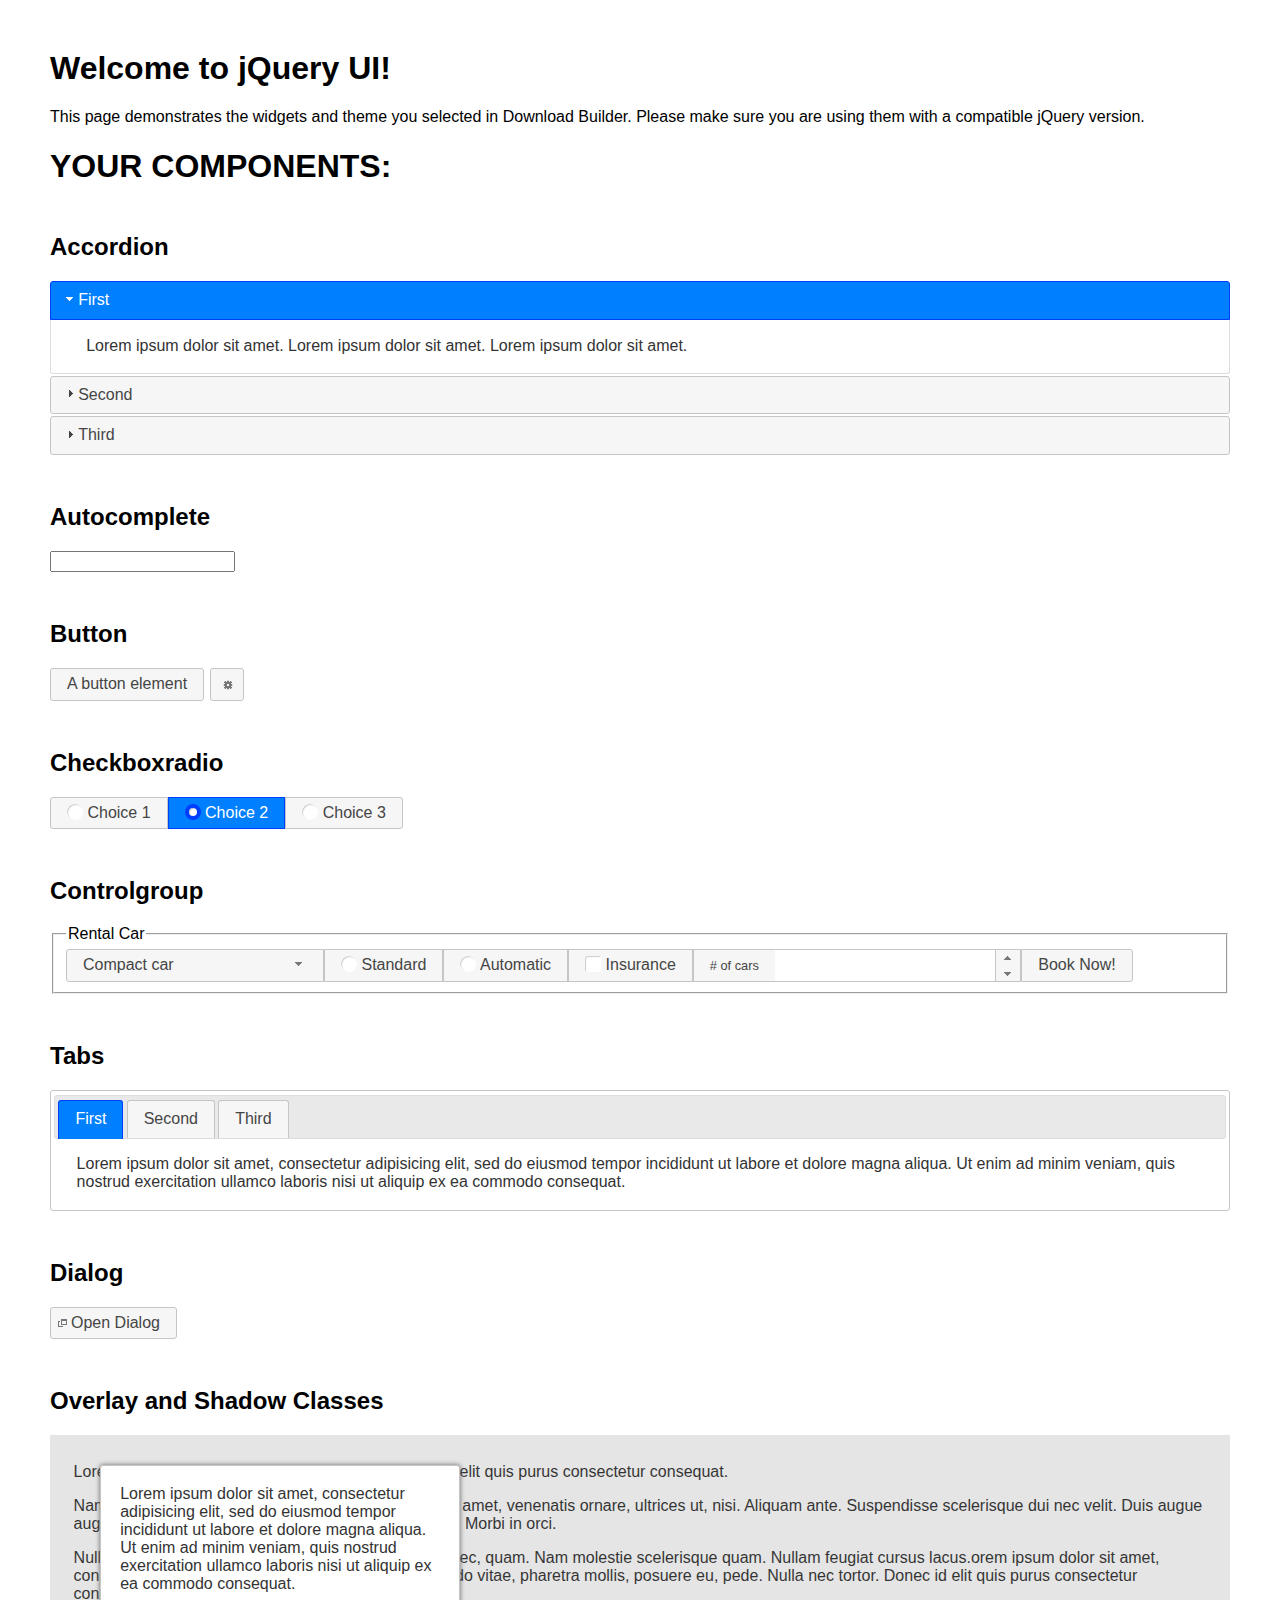
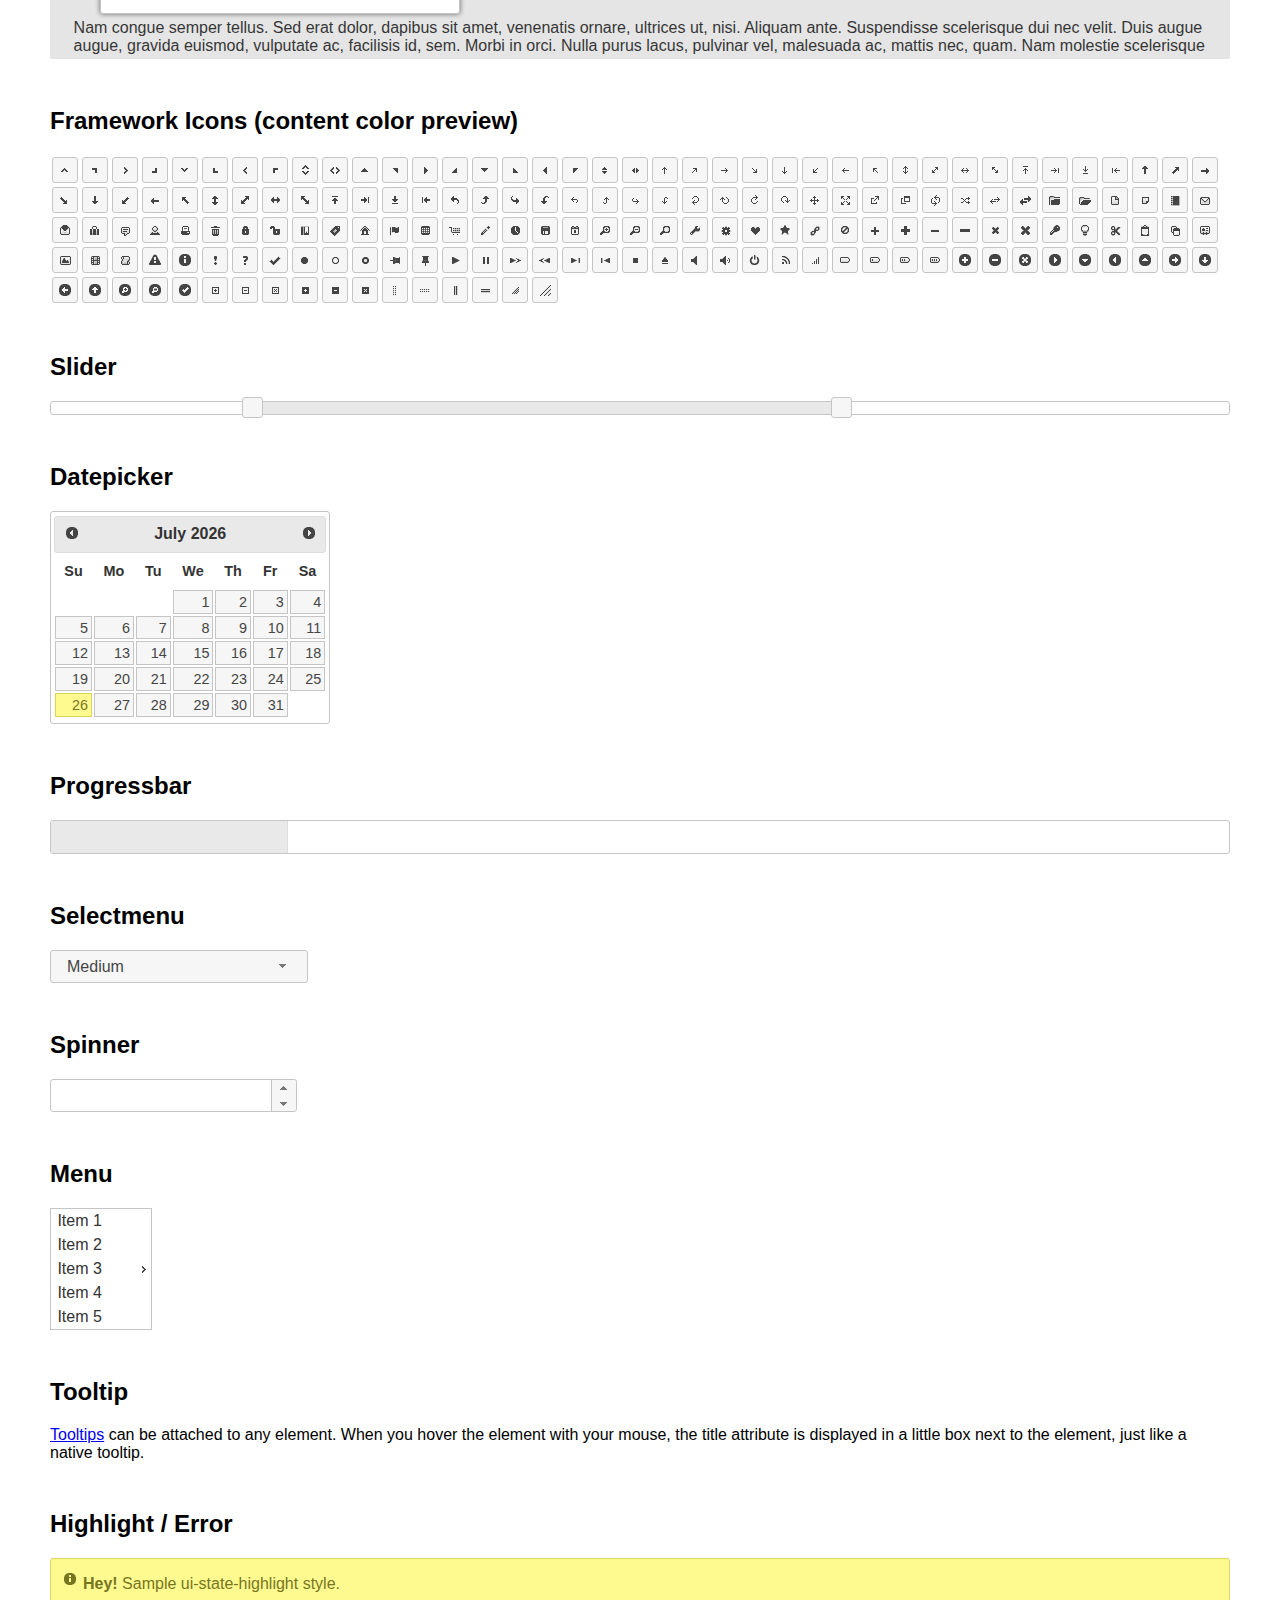
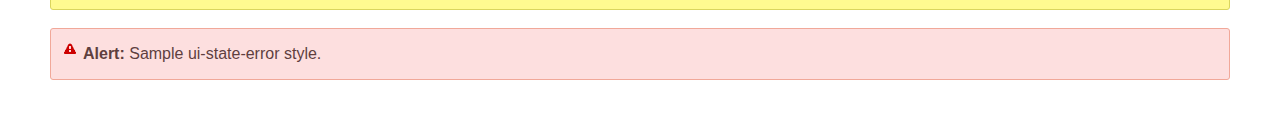
<file: docs/jquery-ui-1.12.1.custom/index.html>
<!doctype html>
<html lang="us">
<head>
	<meta charset="utf-8">
	<title>jQuery UI Example Page</title>
	<link href="jquery-ui.css" rel="stylesheet">
	<style>
	body{
		font-family: "Trebuchet MS", sans-serif;
		margin: 50px;
	}
	.demoHeaders {
		margin-top: 2em;
	}
	#dialog-link {
		padding: .4em 1em .4em 20px;
		text-decoration: none;
		position: relative;
	}
	#dialog-link span.ui-icon {
		margin: 0 5px 0 0;
		position: absolute;
		left: .2em;
		top: 50%;
		margin-top: -8px;
	}
	#icons {
		margin: 0;
		padding: 0;
	}
	#icons li {
		margin: 2px;
		position: relative;
		padding: 4px 0;
		cursor: pointer;
		float: left;
		list-style: none;
	}
	#icons span.ui-icon {
		float: left;
		margin: 0 4px;
	}
	.fakewindowcontain .ui-widget-overlay {
		position: absolute;
	}
	select {
		width: 200px;
	}
	</style>
</head>
<body>

<h1>Welcome to jQuery UI!</h1>

<div class="ui-widget">
	<p>This page demonstrates the widgets and theme you selected in Download Builder. Please make sure you are using them with a compatible jQuery version.</p>
</div>

<h1>YOUR COMPONENTS:</h1>


<!-- Accordion -->
<h2 class="demoHeaders">Accordion</h2>
<div id="accordion">
	<h3>First</h3>
	<div>Lorem ipsum dolor sit amet. Lorem ipsum dolor sit amet. Lorem ipsum dolor sit amet.</div>
	<h3>Second</h3>
	<div>Phasellus mattis tincidunt nibh.</div>
	<h3>Third</h3>
	<div>Nam dui erat, auctor a, dignissim quis.</div>
</div>



<!-- Autocomplete -->
<h2 class="demoHeaders">Autocomplete</h2>
<div>
	<input id="autocomplete" title="type &quot;a&quot;">
</div>



<!-- Button -->
<h2 class="demoHeaders">Button</h2>
<button id="button">A button element</button>
<button id="button-icon">An icon-only button</button>



<!-- Checkboxradio -->
<h2 class="demoHeaders">Checkboxradio</h2>
<form style="margin-top: 1em;">
	<div id="radioset">
		<input type="radio" id="radio1" name="radio"><label for="radio1">Choice 1</label>
		<input type="radio" id="radio2" name="radio" checked="checked"><label for="radio2">Choice 2</label>
		<input type="radio" id="radio3" name="radio"><label for="radio3">Choice 3</label>
	</div>
</form>



<!-- Controlgroup -->
<h2 class="demoHeaders">Controlgroup</h2>
<fieldset>
	<legend>Rental Car</legend>
	<div id="controlgroup">
		<select id="car-type">
			<option>Compact car</option>
			<option>Midsize car</option>
			<option>Full size car</option>
			<option>SUV</option>
			<option>Luxury</option>
			<option>Truck</option>
			<option>Van</option>
		</select>
		<label for="transmission-standard">Standard</label>
		<input type="radio" name="transmission" id="transmission-standard">
		<label for="transmission-automatic">Automatic</label>
		<input type="radio" name="transmission" id="transmission-automatic">
		<label for="insurance">Insurance</label>
		<input type="checkbox" name="insurance" id="insurance">
		<label for="horizontal-spinner" class="ui-controlgroup-label"># of cars</label>
		<input id="horizontal-spinner" class="ui-spinner-input">
		<button>Book Now!</button>
	</div>
</fieldset>



<!-- Tabs -->
<h2 class="demoHeaders">Tabs</h2>
<div id="tabs">
	<ul>
		<li><a href="#tabs-1">First</a></li>
		<li><a href="#tabs-2">Second</a></li>
		<li><a href="#tabs-3">Third</a></li>
	</ul>
	<div id="tabs-1">Lorem ipsum dolor sit amet, consectetur adipisicing elit, sed do eiusmod tempor incididunt ut labore et dolore magna aliqua. Ut enim ad minim veniam, quis nostrud exercitation ullamco laboris nisi ut aliquip ex ea commodo consequat.</div>
	<div id="tabs-2">Phasellus mattis tincidunt nibh. Cras orci urna, blandit id, pretium vel, aliquet ornare, felis. Maecenas scelerisque sem non nisl. Fusce sed lorem in enim dictum bibendum.</div>
	<div id="tabs-3">Nam dui erat, auctor a, dignissim quis, sollicitudin eu, felis. Pellentesque nisi urna, interdum eget, sagittis et, consequat vestibulum, lacus. Mauris porttitor ullamcorper augue.</div>
</div>



<h2 class="demoHeaders">Dialog</h2>
<p>
	<button id="dialog-link" class="ui-button ui-corner-all ui-widget">
		<span class="ui-icon ui-icon-newwin"></span>Open Dialog
	</button>
</p>

<h2 class="demoHeaders">Overlay and Shadow Classes</h2>
<div style="position: relative; width: 96%; height: 200px; padding:1% 2%; overflow:hidden;" class="fakewindowcontain">
	<p>Lorem ipsum dolor sit amet,  Nulla nec tortor. Donec id elit quis purus consectetur consequat. </p><p>Nam congue semper tellus. Sed erat dolor, dapibus sit amet, venenatis ornare, ultrices ut, nisi. Aliquam ante. Suspendisse scelerisque dui nec velit. Duis augue augue, gravida euismod, vulputate ac, facilisis id, sem. Morbi in orci. </p><p>Nulla purus lacus, pulvinar vel, malesuada ac, mattis nec, quam. Nam molestie scelerisque quam. Nullam feugiat cursus lacus.orem ipsum dolor sit amet, consectetur adipiscing elit. Donec libero risus, commodo vitae, pharetra mollis, posuere eu, pede. Nulla nec tortor. Donec id elit quis purus consectetur consequat. </p><p>Nam congue semper tellus. Sed erat dolor, dapibus sit amet, venenatis ornare, ultrices ut, nisi. Aliquam ante. Suspendisse scelerisque dui nec velit. Duis augue augue, gravida euismod, vulputate ac, facilisis id, sem. Morbi in orci. Nulla purus lacus, pulvinar vel, malesuada ac, mattis nec, quam. Nam molestie scelerisque quam. </p><p>Nullam feugiat cursus lacus.orem ipsum dolor sit amet, consectetur adipiscing elit. Donec libero risus, commodo vitae, pharetra mollis, posuere eu, pede. Nulla nec tortor. Donec id elit quis purus consectetur consequat. Nam congue semper tellus. Sed erat dolor, dapibus sit amet, venenatis ornare, ultrices ut, nisi. Aliquam ante. </p><p>Suspendisse scelerisque dui nec velit. Duis augue augue, gravida euismod, vulputate ac, facilisis id, sem. Morbi in orci. Nulla purus lacus, pulvinar vel, malesuada ac, mattis nec, quam. Nam molestie scelerisque quam. Nullam feugiat cursus lacus.orem ipsum dolor sit amet, consectetur adipiscing elit. Donec libero risus, commodo vitae, pharetra mollis, posuere eu, pede. Nulla nec tortor. Donec id elit quis purus consectetur consequat. Nam congue semper tellus. Sed erat dolor, dapibus sit amet, venenatis ornare, ultrices ut, nisi. </p>

	<!-- ui-dialog -->
	<div class="ui-widget-overlay ui-front"></div>
	<div style="position: absolute; width: 320px; left: 50px; top: 30px; padding: 1.2em" class="ui-widget ui-front ui-widget-content ui-corner-all ui-widget-shadow">
		Lorem ipsum dolor sit amet, consectetur adipisicing elit, sed do eiusmod tempor incididunt ut labore et dolore magna aliqua. Ut enim ad minim veniam, quis nostrud exercitation ullamco laboris nisi ut aliquip ex ea commodo consequat.
	</div>

</div>

<!-- ui-dialog -->
<div id="dialog" title="Dialog Title">
	<p>Lorem ipsum dolor sit amet, consectetur adipisicing elit, sed do eiusmod tempor incididunt ut labore et dolore magna aliqua. Ut enim ad minim veniam, quis nostrud exercitation ullamco laboris nisi ut aliquip ex ea commodo consequat.</p>
</div>



<h2 class="demoHeaders">Framework Icons (content color preview)</h2>
<ul id="icons" class="ui-widget ui-helper-clearfix">
	<li class="ui-state-default ui-corner-all" title=".ui-icon-caret-1-n"><span class="ui-icon ui-icon-caret-1-n"></span></li>
	<li class="ui-state-default ui-corner-all" title=".ui-icon-caret-1-ne"><span class="ui-icon ui-icon-caret-1-ne"></span></li>
	<li class="ui-state-default ui-corner-all" title=".ui-icon-caret-1-e"><span class="ui-icon ui-icon-caret-1-e"></span></li>
	<li class="ui-state-default ui-corner-all" title=".ui-icon-caret-1-se"><span class="ui-icon ui-icon-caret-1-se"></span></li>
	<li class="ui-state-default ui-corner-all" title=".ui-icon-caret-1-s"><span class="ui-icon ui-icon-caret-1-s"></span></li>
	<li class="ui-state-default ui-corner-all" title=".ui-icon-caret-1-sw"><span class="ui-icon ui-icon-caret-1-sw"></span></li>
	<li class="ui-state-default ui-corner-all" title=".ui-icon-caret-1-w"><span class="ui-icon ui-icon-caret-1-w"></span></li>
	<li class="ui-state-default ui-corner-all" title=".ui-icon-caret-1-nw"><span class="ui-icon ui-icon-caret-1-nw"></span></li>
	<li class="ui-state-default ui-corner-all" title=".ui-icon-caret-2-n-s"><span class="ui-icon ui-icon-caret-2-n-s"></span></li>
	<li class="ui-state-default ui-corner-all" title=".ui-icon-caret-2-e-w"><span class="ui-icon ui-icon-caret-2-e-w"></span></li>
	<li class="ui-state-default ui-corner-all" title=".ui-icon-triangle-1-n"><span class="ui-icon ui-icon-triangle-1-n"></span></li>
	<li class="ui-state-default ui-corner-all" title=".ui-icon-triangle-1-ne"><span class="ui-icon ui-icon-triangle-1-ne"></span></li>
	<li class="ui-state-default ui-corner-all" title=".ui-icon-triangle-1-e"><span class="ui-icon ui-icon-triangle-1-e"></span></li>
	<li class="ui-state-default ui-corner-all" title=".ui-icon-triangle-1-se"><span class="ui-icon ui-icon-triangle-1-se"></span></li>
	<li class="ui-state-default ui-corner-all" title=".ui-icon-triangle-1-s"><span class="ui-icon ui-icon-triangle-1-s"></span></li>
	<li class="ui-state-default ui-corner-all" title=".ui-icon-triangle-1-sw"><span class="ui-icon ui-icon-triangle-1-sw"></span></li>
	<li class="ui-state-default ui-corner-all" title=".ui-icon-triangle-1-w"><span class="ui-icon ui-icon-triangle-1-w"></span></li>
	<li class="ui-state-default ui-corner-all" title=".ui-icon-triangle-1-nw"><span class="ui-icon ui-icon-triangle-1-nw"></span></li>
	<li class="ui-state-default ui-corner-all" title=".ui-icon-triangle-2-n-s"><span class="ui-icon ui-icon-triangle-2-n-s"></span></li>
	<li class="ui-state-default ui-corner-all" title=".ui-icon-triangle-2-e-w"><span class="ui-icon ui-icon-triangle-2-e-w"></span></li>
	<li class="ui-state-default ui-corner-all" title=".ui-icon-arrow-1-n"><span class="ui-icon ui-icon-arrow-1-n"></span></li>
	<li class="ui-state-default ui-corner-all" title=".ui-icon-arrow-1-ne"><span class="ui-icon ui-icon-arrow-1-ne"></span></li>
	<li class="ui-state-default ui-corner-all" title=".ui-icon-arrow-1-e"><span class="ui-icon ui-icon-arrow-1-e"></span></li>
	<li class="ui-state-default ui-corner-all" title=".ui-icon-arrow-1-se"><span class="ui-icon ui-icon-arrow-1-se"></span></li>
	<li class="ui-state-default ui-corner-all" title=".ui-icon-arrow-1-s"><span class="ui-icon ui-icon-arrow-1-s"></span></li>
	<li class="ui-state-default ui-corner-all" title=".ui-icon-arrow-1-sw"><span class="ui-icon ui-icon-arrow-1-sw"></span></li>
	<li class="ui-state-default ui-corner-all" title=".ui-icon-arrow-1-w"><span class="ui-icon ui-icon-arrow-1-w"></span></li>
	<li class="ui-state-default ui-corner-all" title=".ui-icon-arrow-1-nw"><span class="ui-icon ui-icon-arrow-1-nw"></span></li>
	<li class="ui-state-default ui-corner-all" title=".ui-icon-arrow-2-n-s"><span class="ui-icon ui-icon-arrow-2-n-s"></span></li>
	<li class="ui-state-default ui-corner-all" title=".ui-icon-arrow-2-ne-sw"><span class="ui-icon ui-icon-arrow-2-ne-sw"></span></li>
	<li class="ui-state-default ui-corner-all" title=".ui-icon-arrow-2-e-w"><span class="ui-icon ui-icon-arrow-2-e-w"></span></li>
	<li class="ui-state-default ui-corner-all" title=".ui-icon-arrow-2-se-nw"><span class="ui-icon ui-icon-arrow-2-se-nw"></span></li>
	<li class="ui-state-default ui-corner-all" title=".ui-icon-arrowstop-1-n"><span class="ui-icon ui-icon-arrowstop-1-n"></span></li>
	<li class="ui-state-default ui-corner-all" title=".ui-icon-arrowstop-1-e"><span class="ui-icon ui-icon-arrowstop-1-e"></span></li>
	<li class="ui-state-default ui-corner-all" title=".ui-icon-arrowstop-1-s"><span class="ui-icon ui-icon-arrowstop-1-s"></span></li>
	<li class="ui-state-default ui-corner-all" title=".ui-icon-arrowstop-1-w"><span class="ui-icon ui-icon-arrowstop-1-w"></span></li>
	<li class="ui-state-default ui-corner-all" title=".ui-icon-arrowthick-1-n"><span class="ui-icon ui-icon-arrowthick-1-n"></span></li>
	<li class="ui-state-default ui-corner-all" title=".ui-icon-arrowthick-1-ne"><span class="ui-icon ui-icon-arrowthick-1-ne"></span></li>
	<li class="ui-state-default ui-corner-all" title=".ui-icon-arrowthick-1-e"><span class="ui-icon ui-icon-arrowthick-1-e"></span></li>
	<li class="ui-state-default ui-corner-all" title=".ui-icon-arrowthick-1-se"><span class="ui-icon ui-icon-arrowthick-1-se"></span></li>
	<li class="ui-state-default ui-corner-all" title=".ui-icon-arrowthick-1-s"><span class="ui-icon ui-icon-arrowthick-1-s"></span></li>
	<li class="ui-state-default ui-corner-all" title=".ui-icon-arrowthick-1-sw"><span class="ui-icon ui-icon-arrowthick-1-sw"></span></li>
	<li class="ui-state-default ui-corner-all" title=".ui-icon-arrowthick-1-w"><span class="ui-icon ui-icon-arrowthick-1-w"></span></li>
	<li class="ui-state-default ui-corner-all" title=".ui-icon-arrowthick-1-nw"><span class="ui-icon ui-icon-arrowthick-1-nw"></span></li>
	<li class="ui-state-default ui-corner-all" title=".ui-icon-arrowthick-2-n-s"><span class="ui-icon ui-icon-arrowthick-2-n-s"></span></li>
	<li class="ui-state-default ui-corner-all" title=".ui-icon-arrowthick-2-ne-sw"><span class="ui-icon ui-icon-arrowthick-2-ne-sw"></span></li>
	<li class="ui-state-default ui-corner-all" title=".ui-icon-arrowthick-2-e-w"><span class="ui-icon ui-icon-arrowthick-2-e-w"></span></li>
	<li class="ui-state-default ui-corner-all" title=".ui-icon-arrowthick-2-se-nw"><span class="ui-icon ui-icon-arrowthick-2-se-nw"></span></li>
	<li class="ui-state-default ui-corner-all" title=".ui-icon-arrowthickstop-1-n"><span class="ui-icon ui-icon-arrowthickstop-1-n"></span></li>
	<li class="ui-state-default ui-corner-all" title=".ui-icon-arrowthickstop-1-e"><span class="ui-icon ui-icon-arrowthickstop-1-e"></span></li>
	<li class="ui-state-default ui-corner-all" title=".ui-icon-arrowthickstop-1-s"><span class="ui-icon ui-icon-arrowthickstop-1-s"></span></li>
	<li class="ui-state-default ui-corner-all" title=".ui-icon-arrowthickstop-1-w"><span class="ui-icon ui-icon-arrowthickstop-1-w"></span></li>
	<li class="ui-state-default ui-corner-all" title=".ui-icon-arrowreturnthick-1-w"><span class="ui-icon ui-icon-arrowreturnthick-1-w"></span></li>
	<li class="ui-state-default ui-corner-all" title=".ui-icon-arrowreturnthick-1-n"><span class="ui-icon ui-icon-arrowreturnthick-1-n"></span></li>
	<li class="ui-state-default ui-corner-all" title=".ui-icon-arrowreturnthick-1-e"><span class="ui-icon ui-icon-arrowreturnthick-1-e"></span></li>
	<li class="ui-state-default ui-corner-all" title=".ui-icon-arrowreturnthick-1-s"><span class="ui-icon ui-icon-arrowreturnthick-1-s"></span></li>
	<li class="ui-state-default ui-corner-all" title=".ui-icon-arrowreturn-1-w"><span class="ui-icon ui-icon-arrowreturn-1-w"></span></li>
	<li class="ui-state-default ui-corner-all" title=".ui-icon-arrowreturn-1-n"><span class="ui-icon ui-icon-arrowreturn-1-n"></span></li>
	<li class="ui-state-default ui-corner-all" title=".ui-icon-arrowreturn-1-e"><span class="ui-icon ui-icon-arrowreturn-1-e"></span></li>
	<li class="ui-state-default ui-corner-all" title=".ui-icon-arrowreturn-1-s"><span class="ui-icon ui-icon-arrowreturn-1-s"></span></li>
	<li class="ui-state-default ui-corner-all" title=".ui-icon-arrowrefresh-1-w"><span class="ui-icon ui-icon-arrowrefresh-1-w"></span></li>
	<li class="ui-state-default ui-corner-all" title=".ui-icon-arrowrefresh-1-n"><span class="ui-icon ui-icon-arrowrefresh-1-n"></span></li>
	<li class="ui-state-default ui-corner-all" title=".ui-icon-arrowrefresh-1-e"><span class="ui-icon ui-icon-arrowrefresh-1-e"></span></li>
	<li class="ui-state-default ui-corner-all" title=".ui-icon-arrowrefresh-1-s"><span class="ui-icon ui-icon-arrowrefresh-1-s"></span></li>
	<li class="ui-state-default ui-corner-all" title=".ui-icon-arrow-4"><span class="ui-icon ui-icon-arrow-4"></span></li>
	<li class="ui-state-default ui-corner-all" title=".ui-icon-arrow-4-diag"><span class="ui-icon ui-icon-arrow-4-diag"></span></li>
	<li class="ui-state-default ui-corner-all" title=".ui-icon-extlink"><span class="ui-icon ui-icon-extlink"></span></li>
	<li class="ui-state-default ui-corner-all" title=".ui-icon-newwin"><span class="ui-icon ui-icon-newwin"></span></li>
	<li class="ui-state-default ui-corner-all" title=".ui-icon-refresh"><span class="ui-icon ui-icon-refresh"></span></li>
	<li class="ui-state-default ui-corner-all" title=".ui-icon-shuffle"><span class="ui-icon ui-icon-shuffle"></span></li>
	<li class="ui-state-default ui-corner-all" title=".ui-icon-transfer-e-w"><span class="ui-icon ui-icon-transfer-e-w"></span></li>
	<li class="ui-state-default ui-corner-all" title=".ui-icon-transferthick-e-w"><span class="ui-icon ui-icon-transferthick-e-w"></span></li>
	<li class="ui-state-default ui-corner-all" title=".ui-icon-folder-collapsed"><span class="ui-icon ui-icon-folder-collapsed"></span></li>
	<li class="ui-state-default ui-corner-all" title=".ui-icon-folder-open"><span class="ui-icon ui-icon-folder-open"></span></li>
	<li class="ui-state-default ui-corner-all" title=".ui-icon-document"><span class="ui-icon ui-icon-document"></span></li>
	<li class="ui-state-default ui-corner-all" title=".ui-icon-document-b"><span class="ui-icon ui-icon-document-b"></span></li>
	<li class="ui-state-default ui-corner-all" title=".ui-icon-note"><span class="ui-icon ui-icon-note"></span></li>
	<li class="ui-state-default ui-corner-all" title=".ui-icon-mail-closed"><span class="ui-icon ui-icon-mail-closed"></span></li>
	<li class="ui-state-default ui-corner-all" title=".ui-icon-mail-open"><span class="ui-icon ui-icon-mail-open"></span></li>
	<li class="ui-state-default ui-corner-all" title=".ui-icon-suitcase"><span class="ui-icon ui-icon-suitcase"></span></li>
	<li class="ui-state-default ui-corner-all" title=".ui-icon-comment"><span class="ui-icon ui-icon-comment"></span></li>
	<li class="ui-state-default ui-corner-all" title=".ui-icon-person"><span class="ui-icon ui-icon-person"></span></li>
	<li class="ui-state-default ui-corner-all" title=".ui-icon-print"><span class="ui-icon ui-icon-print"></span></li>
	<li class="ui-state-default ui-corner-all" title=".ui-icon-trash"><span class="ui-icon ui-icon-trash"></span></li>
	<li class="ui-state-default ui-corner-all" title=".ui-icon-locked"><span class="ui-icon ui-icon-locked"></span></li>
	<li class="ui-state-default ui-corner-all" title=".ui-icon-unlocked"><span class="ui-icon ui-icon-unlocked"></span></li>
	<li class="ui-state-default ui-corner-all" title=".ui-icon-bookmark"><span class="ui-icon ui-icon-bookmark"></span></li>
	<li class="ui-state-default ui-corner-all" title=".ui-icon-tag"><span class="ui-icon ui-icon-tag"></span></li>
	<li class="ui-state-default ui-corner-all" title=".ui-icon-home"><span class="ui-icon ui-icon-home"></span></li>
	<li class="ui-state-default ui-corner-all" title=".ui-icon-flag"><span class="ui-icon ui-icon-flag"></span></li>
	<li class="ui-state-default ui-corner-all" title=".ui-icon-calculator"><span class="ui-icon ui-icon-calculator"></span></li>
	<li class="ui-state-default ui-corner-all" title=".ui-icon-cart"><span class="ui-icon ui-icon-cart"></span></li>
	<li class="ui-state-default ui-corner-all" title=".ui-icon-pencil"><span class="ui-icon ui-icon-pencil"></span></li>
	<li class="ui-state-default ui-corner-all" title=".ui-icon-clock"><span class="ui-icon ui-icon-clock"></span></li>
	<li class="ui-state-default ui-corner-all" title=".ui-icon-disk"><span class="ui-icon ui-icon-disk"></span></li>
	<li class="ui-state-default ui-corner-all" title=".ui-icon-calendar"><span class="ui-icon ui-icon-calendar"></span></li>
	<li class="ui-state-default ui-corner-all" title=".ui-icon-zoomin"><span class="ui-icon ui-icon-zoomin"></span></li>
	<li class="ui-state-default ui-corner-all" title=".ui-icon-zoomout"><span class="ui-icon ui-icon-zoomout"></span></li>
	<li class="ui-state-default ui-corner-all" title=".ui-icon-search"><span class="ui-icon ui-icon-search"></span></li>
	<li class="ui-state-default ui-corner-all" title=".ui-icon-wrench"><span class="ui-icon ui-icon-wrench"></span></li>
	<li class="ui-state-default ui-corner-all" title=".ui-icon-gear"><span class="ui-icon ui-icon-gear"></span></li>
	<li class="ui-state-default ui-corner-all" title=".ui-icon-heart"><span class="ui-icon ui-icon-heart"></span></li>
	<li class="ui-state-default ui-corner-all" title=".ui-icon-star"><span class="ui-icon ui-icon-star"></span></li>
	<li class="ui-state-default ui-corner-all" title=".ui-icon-link"><span class="ui-icon ui-icon-link"></span></li>
	<li class="ui-state-default ui-corner-all" title=".ui-icon-cancel"><span class="ui-icon ui-icon-cancel"></span></li>
	<li class="ui-state-default ui-corner-all" title=".ui-icon-plus"><span class="ui-icon ui-icon-plus"></span></li>
	<li class="ui-state-default ui-corner-all" title=".ui-icon-plusthick"><span class="ui-icon ui-icon-plusthick"></span></li>
	<li class="ui-state-default ui-corner-all" title=".ui-icon-minus"><span class="ui-icon ui-icon-minus"></span></li>
	<li class="ui-state-default ui-corner-all" title=".ui-icon-minusthick"><span class="ui-icon ui-icon-minusthick"></span></li>
	<li class="ui-state-default ui-corner-all" title=".ui-icon-close"><span class="ui-icon ui-icon-close"></span></li>
	<li class="ui-state-default ui-corner-all" title=".ui-icon-closethick"><span class="ui-icon ui-icon-closethick"></span></li>
	<li class="ui-state-default ui-corner-all" title=".ui-icon-key"><span class="ui-icon ui-icon-key"></span></li>
	<li class="ui-state-default ui-corner-all" title=".ui-icon-lightbulb"><span class="ui-icon ui-icon-lightbulb"></span></li>
	<li class="ui-state-default ui-corner-all" title=".ui-icon-scissors"><span class="ui-icon ui-icon-scissors"></span></li>
	<li class="ui-state-default ui-corner-all" title=".ui-icon-clipboard"><span class="ui-icon ui-icon-clipboard"></span></li>
	<li class="ui-state-default ui-corner-all" title=".ui-icon-copy"><span class="ui-icon ui-icon-copy"></span></li>
	<li class="ui-state-default ui-corner-all" title=".ui-icon-contact"><span class="ui-icon ui-icon-contact"></span></li>
	<li class="ui-state-default ui-corner-all" title=".ui-icon-image"><span class="ui-icon ui-icon-image"></span></li>
	<li class="ui-state-default ui-corner-all" title=".ui-icon-video"><span class="ui-icon ui-icon-video"></span></li>
	<li class="ui-state-default ui-corner-all" title=".ui-icon-script"><span class="ui-icon ui-icon-script"></span></li>
	<li class="ui-state-default ui-corner-all" title=".ui-icon-alert"><span class="ui-icon ui-icon-alert"></span></li>
	<li class="ui-state-default ui-corner-all" title=".ui-icon-info"><span class="ui-icon ui-icon-info"></span></li>
	<li class="ui-state-default ui-corner-all" title=".ui-icon-notice"><span class="ui-icon ui-icon-notice"></span></li>
	<li class="ui-state-default ui-corner-all" title=".ui-icon-help"><span class="ui-icon ui-icon-help"></span></li>
	<li class="ui-state-default ui-corner-all" title=".ui-icon-check"><span class="ui-icon ui-icon-check"></span></li>
	<li class="ui-state-default ui-corner-all" title=".ui-icon-bullet"><span class="ui-icon ui-icon-bullet"></span></li>
	<li class="ui-state-default ui-corner-all" title=".ui-icon-radio-off"><span class="ui-icon ui-icon-radio-off"></span></li>
	<li class="ui-state-default ui-corner-all" title=".ui-icon-radio-on"><span class="ui-icon ui-icon-radio-on"></span></li>
	<li class="ui-state-default ui-corner-all" title=".ui-icon-pin-w"><span class="ui-icon ui-icon-pin-w"></span></li>
	<li class="ui-state-default ui-corner-all" title=".ui-icon-pin-s"><span class="ui-icon ui-icon-pin-s"></span></li>
	<li class="ui-state-default ui-corner-all" title=".ui-icon-play"><span class="ui-icon ui-icon-play"></span></li>
	<li class="ui-state-default ui-corner-all" title=".ui-icon-pause"><span class="ui-icon ui-icon-pause"></span></li>
	<li class="ui-state-default ui-corner-all" title=".ui-icon-seek-next"><span class="ui-icon ui-icon-seek-next"></span></li>
	<li class="ui-state-default ui-corner-all" title=".ui-icon-seek-prev"><span class="ui-icon ui-icon-seek-prev"></span></li>
	<li class="ui-state-default ui-corner-all" title=".ui-icon-seek-end"><span class="ui-icon ui-icon-seek-end"></span></li>
	<li class="ui-state-default ui-corner-all" title=".ui-icon-seek-first"><span class="ui-icon ui-icon-seek-first"></span></li>
	<li class="ui-state-default ui-corner-all" title=".ui-icon-stop"><span class="ui-icon ui-icon-stop"></span></li>
	<li class="ui-state-default ui-corner-all" title=".ui-icon-eject"><span class="ui-icon ui-icon-eject"></span></li>
	<li class="ui-state-default ui-corner-all" title=".ui-icon-volume-off"><span class="ui-icon ui-icon-volume-off"></span></li>
	<li class="ui-state-default ui-corner-all" title=".ui-icon-volume-on"><span class="ui-icon ui-icon-volume-on"></span></li>
	<li class="ui-state-default ui-corner-all" title=".ui-icon-power"><span class="ui-icon ui-icon-power"></span></li>
	<li class="ui-state-default ui-corner-all" title=".ui-icon-signal-diag"><span class="ui-icon ui-icon-signal-diag"></span></li>
	<li class="ui-state-default ui-corner-all" title=".ui-icon-signal"><span class="ui-icon ui-icon-signal"></span></li>
	<li class="ui-state-default ui-corner-all" title=".ui-icon-battery-0"><span class="ui-icon ui-icon-battery-0"></span></li>
	<li class="ui-state-default ui-corner-all" title=".ui-icon-battery-1"><span class="ui-icon ui-icon-battery-1"></span></li>
	<li class="ui-state-default ui-corner-all" title=".ui-icon-battery-2"><span class="ui-icon ui-icon-battery-2"></span></li>
	<li class="ui-state-default ui-corner-all" title=".ui-icon-battery-3"><span class="ui-icon ui-icon-battery-3"></span></li>
	<li class="ui-state-default ui-corner-all" title=".ui-icon-circle-plus"><span class="ui-icon ui-icon-circle-plus"></span></li>
	<li class="ui-state-default ui-corner-all" title=".ui-icon-circle-minus"><span class="ui-icon ui-icon-circle-minus"></span></li>
	<li class="ui-state-default ui-corner-all" title=".ui-icon-circle-close"><span class="ui-icon ui-icon-circle-close"></span></li>
	<li class="ui-state-default ui-corner-all" title=".ui-icon-circle-triangle-e"><span class="ui-icon ui-icon-circle-triangle-e"></span></li>
	<li class="ui-state-default ui-corner-all" title=".ui-icon-circle-triangle-s"><span class="ui-icon ui-icon-circle-triangle-s"></span></li>
	<li class="ui-state-default ui-corner-all" title=".ui-icon-circle-triangle-w"><span class="ui-icon ui-icon-circle-triangle-w"></span></li>
	<li class="ui-state-default ui-corner-all" title=".ui-icon-circle-triangle-n"><span class="ui-icon ui-icon-circle-triangle-n"></span></li>
	<li class="ui-state-default ui-corner-all" title=".ui-icon-circle-arrow-e"><span class="ui-icon ui-icon-circle-arrow-e"></span></li>
	<li class="ui-state-default ui-corner-all" title=".ui-icon-circle-arrow-s"><span class="ui-icon ui-icon-circle-arrow-s"></span></li>
	<li class="ui-state-default ui-corner-all" title=".ui-icon-circle-arrow-w"><span class="ui-icon ui-icon-circle-arrow-w"></span></li>
	<li class="ui-state-default ui-corner-all" title=".ui-icon-circle-arrow-n"><span class="ui-icon ui-icon-circle-arrow-n"></span></li>
	<li class="ui-state-default ui-corner-all" title=".ui-icon-circle-zoomin"><span class="ui-icon ui-icon-circle-zoomin"></span></li>
	<li class="ui-state-default ui-corner-all" title=".ui-icon-circle-zoomout"><span class="ui-icon ui-icon-circle-zoomout"></span></li>
	<li class="ui-state-default ui-corner-all" title=".ui-icon-circle-check"><span class="ui-icon ui-icon-circle-check"></span></li>
	<li class="ui-state-default ui-corner-all" title=".ui-icon-circlesmall-plus"><span class="ui-icon ui-icon-circlesmall-plus"></span></li>
	<li class="ui-state-default ui-corner-all" title=".ui-icon-circlesmall-minus"><span class="ui-icon ui-icon-circlesmall-minus"></span></li>
	<li class="ui-state-default ui-corner-all" title=".ui-icon-circlesmall-close"><span class="ui-icon ui-icon-circlesmall-close"></span></li>
	<li class="ui-state-default ui-corner-all" title=".ui-icon-squaresmall-plus"><span class="ui-icon ui-icon-squaresmall-plus"></span></li>
	<li class="ui-state-default ui-corner-all" title=".ui-icon-squaresmall-minus"><span class="ui-icon ui-icon-squaresmall-minus"></span></li>
	<li class="ui-state-default ui-corner-all" title=".ui-icon-squaresmall-close"><span class="ui-icon ui-icon-squaresmall-close"></span></li>
	<li class="ui-state-default ui-corner-all" title=".ui-icon-grip-dotted-vertical"><span class="ui-icon ui-icon-grip-dotted-vertical"></span></li>
	<li class="ui-state-default ui-corner-all" title=".ui-icon-grip-dotted-horizontal"><span class="ui-icon ui-icon-grip-dotted-horizontal"></span></li>
	<li class="ui-state-default ui-corner-all" title=".ui-icon-grip-solid-vertical"><span class="ui-icon ui-icon-grip-solid-vertical"></span></li>
	<li class="ui-state-default ui-corner-all" title=".ui-icon-grip-solid-horizontal"><span class="ui-icon ui-icon-grip-solid-horizontal"></span></li>
	<li class="ui-state-default ui-corner-all" title=".ui-icon-gripsmall-diagonal-se"><span class="ui-icon ui-icon-gripsmall-diagonal-se"></span></li>
	<li class="ui-state-default ui-corner-all" title=".ui-icon-grip-diagonal-se"><span class="ui-icon ui-icon-grip-diagonal-se"></span></li>
</ul>


<!-- Slider -->
<h2 class="demoHeaders">Slider</h2>
<div id="slider"></div>



<!-- Datepicker -->
<h2 class="demoHeaders">Datepicker</h2>
<div id="datepicker"></div>



<!-- Progressbar -->
<h2 class="demoHeaders">Progressbar</h2>
<div id="progressbar"></div>



<!-- Progressbar -->
<h2 class="demoHeaders">Selectmenu</h2>
<select id="selectmenu">
	<option>Slower</option>
	<option>Slow</option>
	<option selected="selected">Medium</option>
	<option>Fast</option>
	<option>Faster</option>
</select>



<!-- Spinner -->
<h2 class="demoHeaders">Spinner</h2>
<input id="spinner">



<!-- Menu -->
<h2 class="demoHeaders">Menu</h2>
<ul style="width:100px;" id="menu">
	<li><div>Item 1</div></li>
	<li><div>Item 2</div></li>
	<li><div>Item 3</div>
		<ul>
			<li><div>Item 3-1</div></li>
			<li><div>Item 3-2</div></li>
			<li><div>Item 3-3</div></li>
			<li><div>Item 3-4</div></li>
			<li><div>Item 3-5</div></li>
		</ul>
	</li>
	<li><div>Item 4</div></li>
	<li><div>Item 5</div></li>
</ul>



<!-- Tooltip -->
<h2 class="demoHeaders">Tooltip</h2>
<p id="tooltip">
	<a href="#" title="That&apos;s what this widget is">Tooltips</a> can be attached to any element. When you hover
the element with your mouse, the title attribute is displayed in a little box next to the element, just like a native tooltip.
</p>


<!-- Highlight / Error -->
<h2 class="demoHeaders">Highlight / Error</h2>
<div class="ui-widget">
	<div class="ui-state-highlight ui-corner-all" style="margin-top: 20px; padding: 0 .7em;">
		<p><span class="ui-icon ui-icon-info" style="float: left; margin-right: .3em;"></span>
		<strong>Hey!</strong> Sample ui-state-highlight style.</p>
	</div>
</div>
<br>
<div class="ui-widget">
	<div class="ui-state-error ui-corner-all" style="padding: 0 .7em;">
		<p><span class="ui-icon ui-icon-alert" style="float: left; margin-right: .3em;"></span>
		<strong>Alert:</strong> Sample ui-state-error style.</p>
	</div>
</div>

<script src="external/jquery/jquery.js"></script>
<script src="jquery-ui.js"></script>
<script>

$( "#accordion" ).accordion();



var availableTags = [
	"ActionScript",
	"AppleScript",
	"Asp",
	"BASIC",
	"C",
	"C++",
	"Clojure",
	"COBOL",
	"ColdFusion",
	"Erlang",
	"Fortran",
	"Groovy",
	"Haskell",
	"Java",
	"JavaScript",
	"Lisp",
	"Perl",
	"PHP",
	"Python",
	"Ruby",
	"Scala",
	"Scheme"
];
$( "#autocomplete" ).autocomplete({
	source: availableTags
});



$( "#button" ).button();
$( "#button-icon" ).button({
	icon: "ui-icon-gear",
	showLabel: false
});



$( "#radioset" ).buttonset();



$( "#controlgroup" ).controlgroup();



$( "#tabs" ).tabs();



$( "#dialog" ).dialog({
	autoOpen: false,
	width: 400,
	buttons: [
		{
			text: "Ok",
			click: function() {
				$( this ).dialog( "close" );
			}
		},
		{
			text: "Cancel",
			click: function() {
				$( this ).dialog( "close" );
			}
		}
	]
});

// Link to open the dialog
$( "#dialog-link" ).click(function( event ) {
	$( "#dialog" ).dialog( "open" );
	event.preventDefault();
});



$( "#datepicker" ).datepicker({
	inline: true
});



$( "#slider" ).slider({
	range: true,
	values: [ 17, 67 ]
});



$( "#progressbar" ).progressbar({
	value: 20
});



$( "#spinner" ).spinner();



$( "#menu" ).menu();



$( "#tooltip" ).tooltip();



$( "#selectmenu" ).selectmenu();


// Hover states on the static widgets
$( "#dialog-link, #icons li" ).hover(
	function() {
		$( this ).addClass( "ui-state-hover" );
	},
	function() {
		$( this ).removeClass( "ui-state-hover" );
	}
);
</script>
</body>
</html>
</file>
